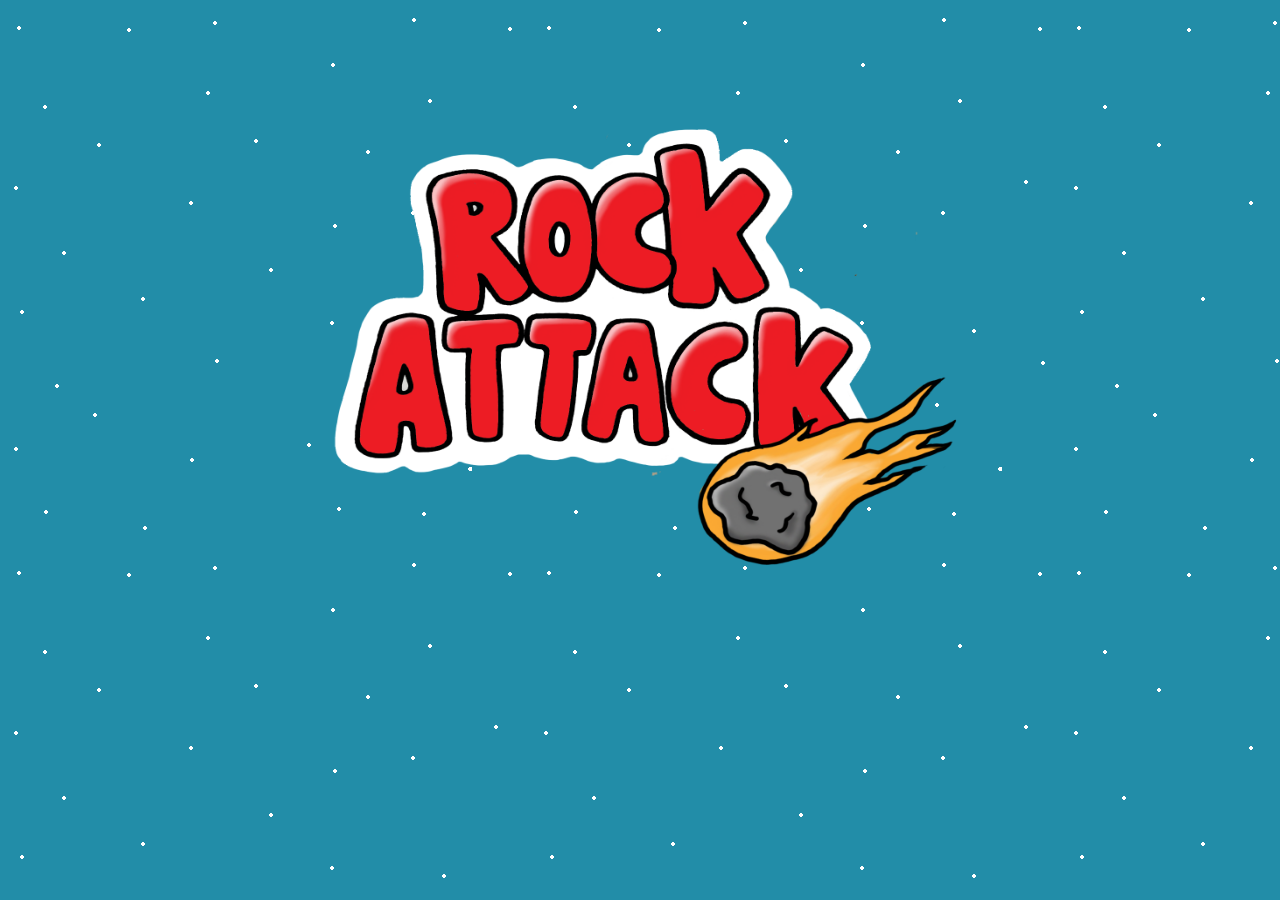
<file: index.html>
<!DOCTYPE html>
<html>
  <head>
      <title>Steening Alive</title>
      
      <link rel="stylesheet" type="text/css" href="css/style.css">
      <link  rel="stylesheet" href="https://fonts.googleapis.com/css?family=Abel">
  </head>
  <body>
  
    <div id="container">
    
        <a href="index2.html">
            <img id="logo" src="images/rockattack2.png">
          </a>
    
    </div>

   
  </body>
</html>
</file>
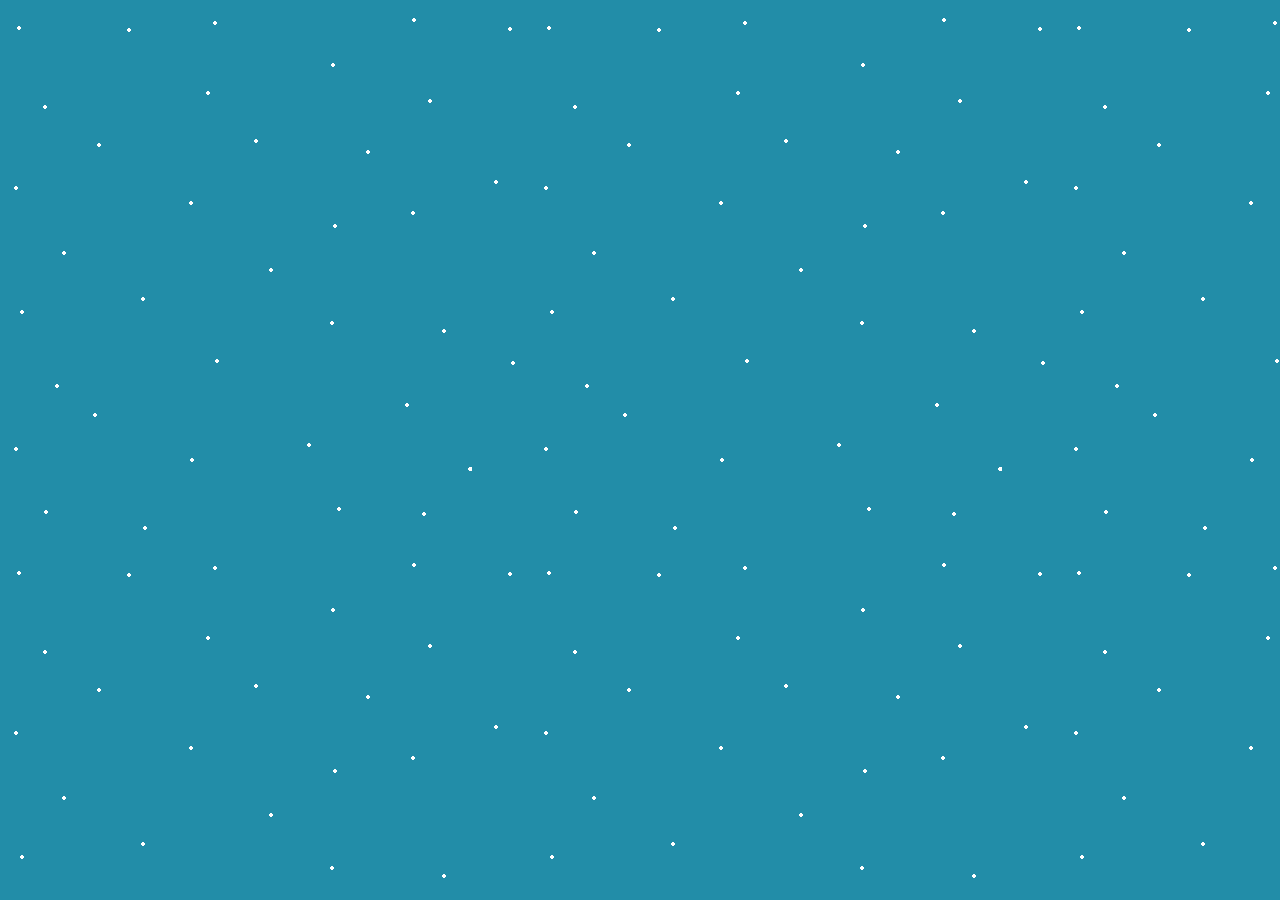
<file: docs/index.html>
<!DOCTYPE html>
<html lang="en">
<head>
    <meta charset="UTF-8">
    <meta name="viewport" content="width=device-width, initial-scale=1.0">
    <meta http-equiv="X-UA-Compatible" content="ie=edge">
    <link rel="stylesheet" href="./css/style.css">
    <title>Typescript</title>
</head>
<body>
    <script src="./js/main.js"></script>
</body>
</html>
</file>
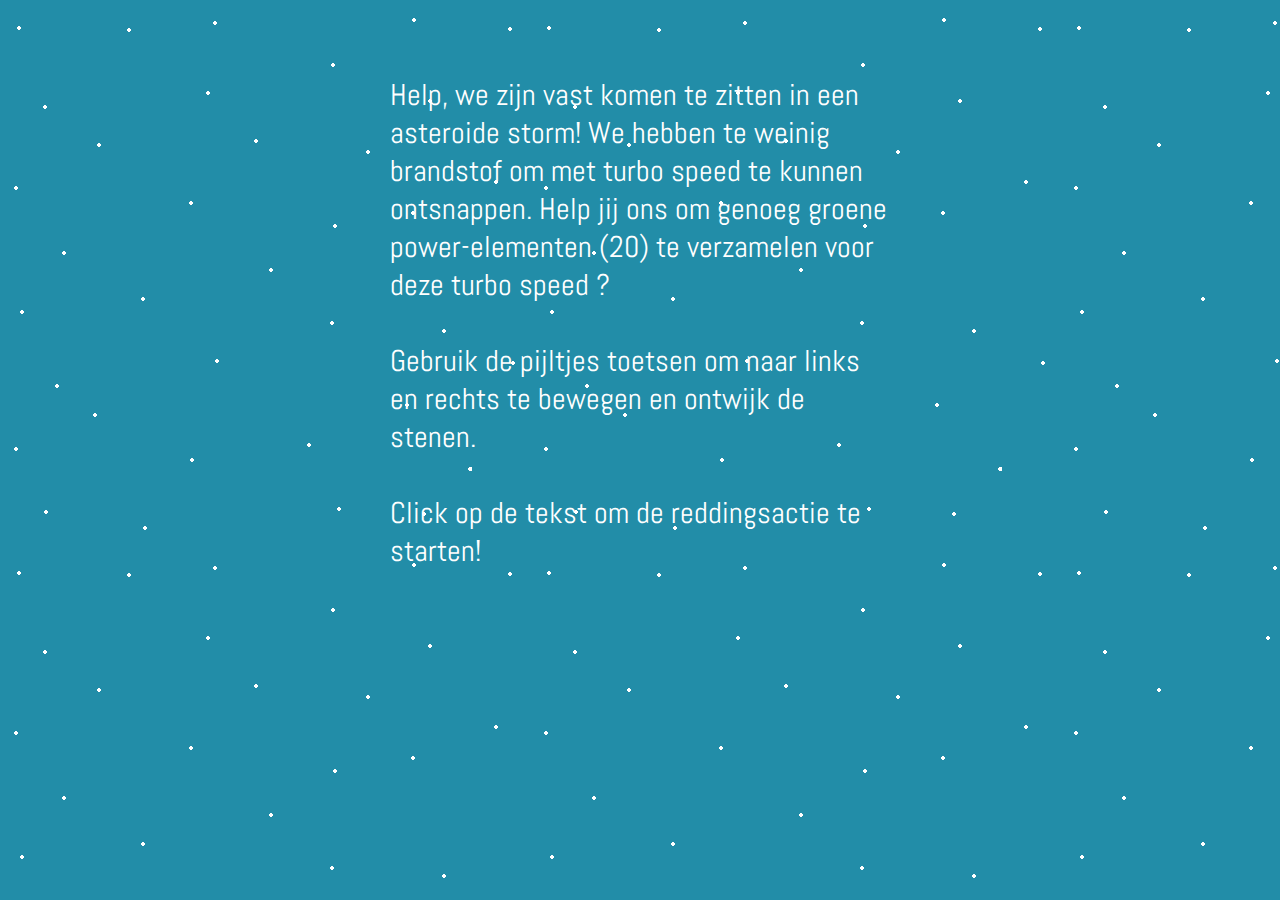
<file: index2.html>
<!DOCTYPE html>
<html>
  <head>
      <title>Steening Alive</title>
      
      <link rel="stylesheet" type="text/css" href="css/style.css">
      <link  rel="stylesheet" href="https://fonts.googleapis.com/css?family=Abel">
  </head>
  <body>
  
    <game>
        <background>
        </background>
        <foreground>
        </foreground>
    </game>

    <script src='js/main.js'></script>
  </body>
</html>
</file>
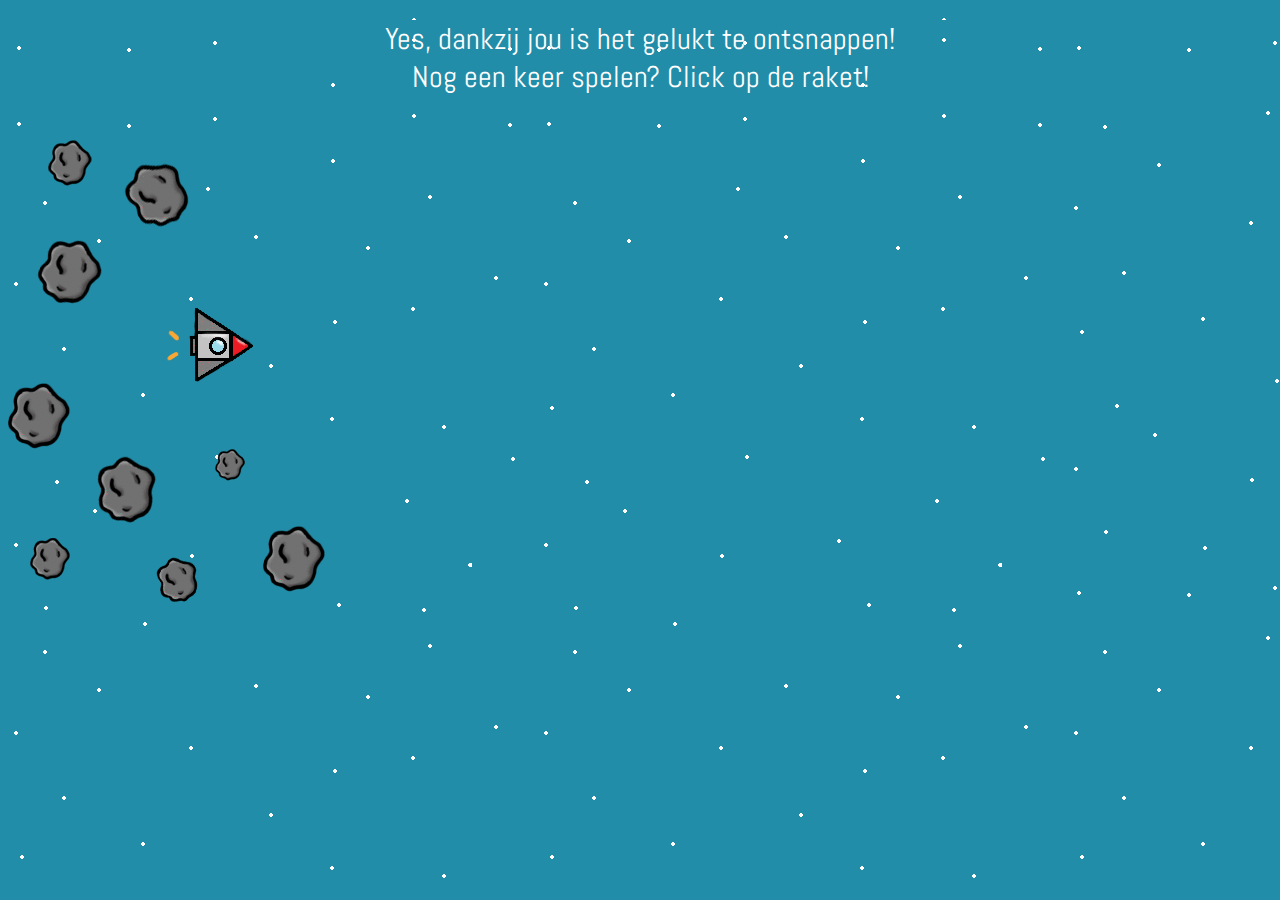
<file: index3.html>
<!DOCTYPE html>
<html>
  <head>
      <title>Steening Alive</title>
      
      <link rel="stylesheet" type="text/css" href="css/style.css">
      <link  rel="stylesheet" href="https://fonts.googleapis.com/css?family=Abel">
  </head>
  <body>
  
            <eindtekst>
                Yes, dankzij jou is het gelukt te ontsnappen! <br>
                Nog een keer spelen? Click op de raket!</eindtekst> 


            <a href= "index.html">
            <img id="spaceShipOntsnapt" src="images/animation.gif">
            </a>    
   

   
  </body>
</html>
</file>
<file: css/style.css>
body, html {
    height: 600px;
    margin:0; padding:0;
    font-family: 'Abel';
    background-image: url(../images/background.png);
    
   
}

spaceship {
    position: absolute;
    height: 100px;
    width: 100px;
    background-image: url(../images/spaceship3.png);
    background-repeat: no-repeat; 
    z-index: 2;  
}


rock {
    z-index: 1;
    position: absolute;
    height: 100px;
    width: 100px;
    background-image: url(../images/rock2.png);
    background-repeat: no-repeat;  
        
}


smallRock {
    z-index: 1;
    position: absolute;
    height: 55px;
    width: 55px;
    background-image: url(../images/power.png);
    background-repeat: no-repeat;   
}


#logo {
    padding-top: 120px;
    padding-left: 70px;
    height: 500px;
    width: 700px;
    display: block;
    margin: 0 auto;    
}

textfield {
    
    display: block;
    margin: 0 auto;   
    font-size: 30px;
    color: white; 
    width: 500px;        
}

textfieldGameOver {
    color:white;
    display: block;
    margin: 0 auto;   
    font-size: 40px;
    width: 500px;  
    text-align: center;
    z-index: 5;
    
}



lives {
    display:block;
    padding-top: 10px;
   
    margin-left: 20px;
    color: white;
    font-size: 40px;
}

score {
    display: block;
    margin-top: 10px;
    margin-left: 20px;
    color: white;
    font-size: 40px;
}

textfieldWin{
    color: red;
}

#spaceShipOntsnapt{
    position: absolute;
    
}

eindtekst {
    text-align: center;
    display: block;
    margin-top: 20px;
    font-size: 30px;
    color: white;
}
</file>
<file: docs/css/style.css>
body, html {
    height: 600px;
    margin:0; padding:0;
    font-family: 'Abel';
    background-image: url(../images/background.png);
    
   
}

spaceship {
    position: absolute;
    height: 100px;
    width: 100px;
    background-image: url(../images/spaceship3.png);
    background-repeat: no-repeat; 
    z-index: 2;  
}


rock {
    z-index: 1;
    position: absolute;
    height: 100px;
    width: 100px;
    background-image: url(../images/rock2.png);
    background-repeat: no-repeat;  
        
}


smallRock {
    z-index: 1;
    position: absolute;
    height: 55px;
    width: 55px;
    background-image: url(../images/power.png);
    background-repeat: no-repeat;   
}


#logo {
    padding-top: 120px;
    padding-left: 70px;
    height: 500px;
    width: 700px;
    display: block;
    margin: 0 auto;    
}

textfield {
    
    display: block;
    margin: 0 auto;   
    font-size: 30px;
    color: white; 
    width: 500px;        
}

textfieldGameOver {
    color:white;
    display: block;
    margin: 0 auto;   
    font-size: 40px;
    width: 500px;  
    text-align: center;
    z-index: 5;
    
}



lives {
    display:block;
    padding-top: 10px;
   
    margin-left: 20px;
    color: white;
    font-size: 40px;
}

score {
    display: block;
    margin-top: 10px;
    margin-left: 20px;
    color: white;
    font-size: 40px;
}

textfieldWin{
    color: red;
}

#spaceShipOntsnapt{
    position: absolute;
    
}

eindtekst {
    text-align: center;
    display: block;
    margin-top: 20px;
    font-size: 30px;
    color: white;
}
</file>
